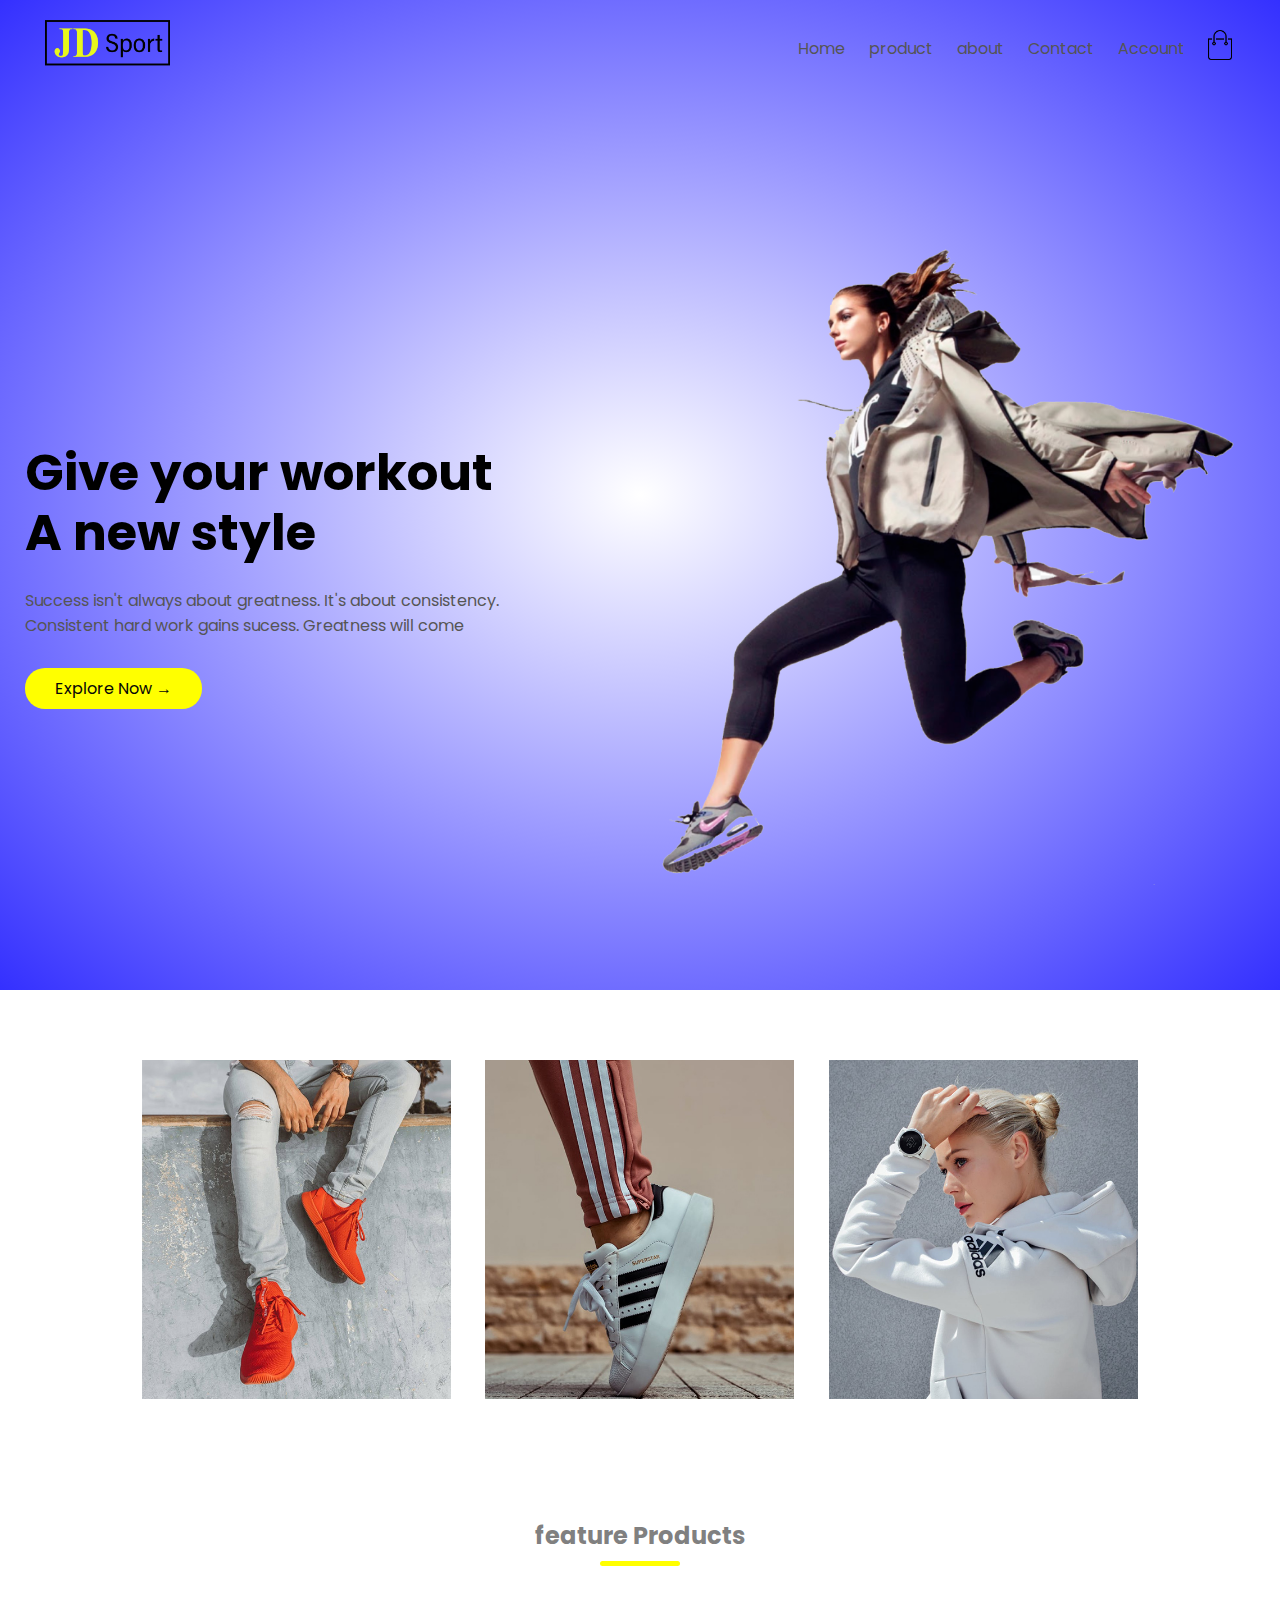
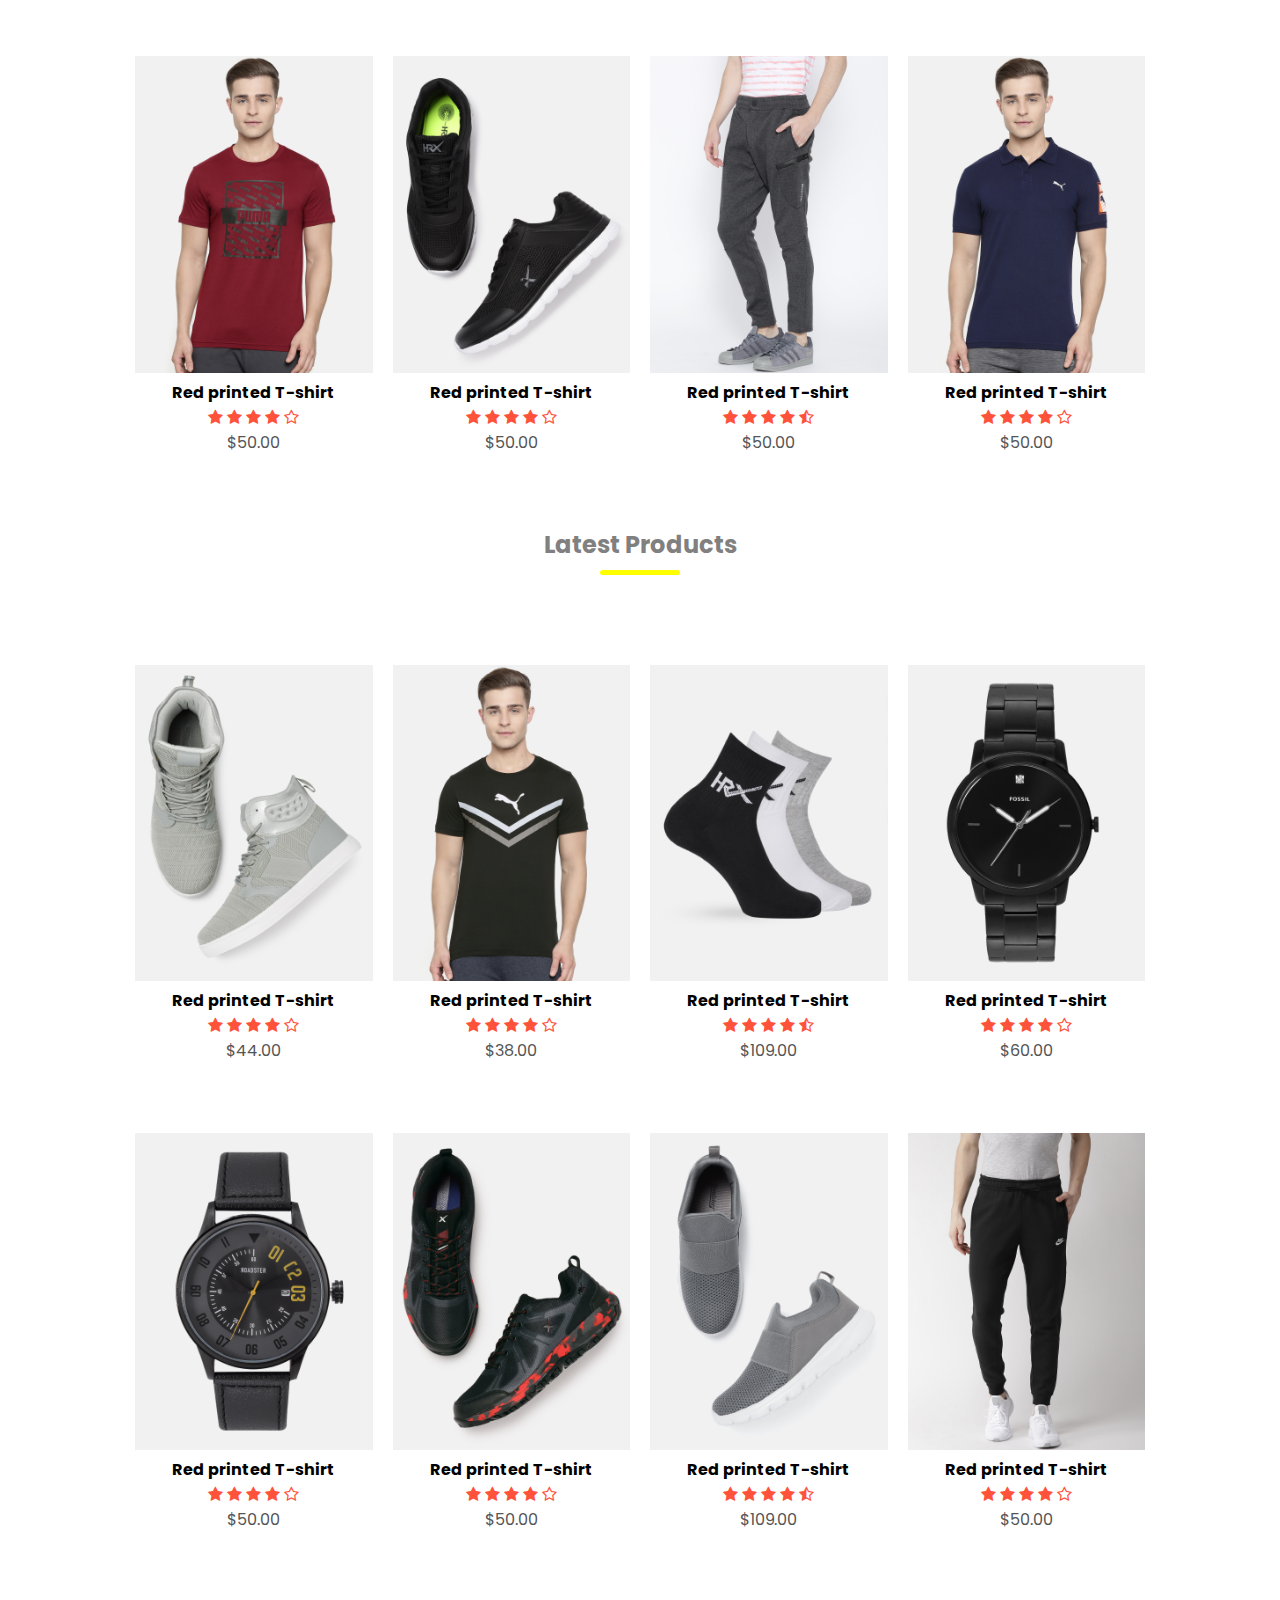
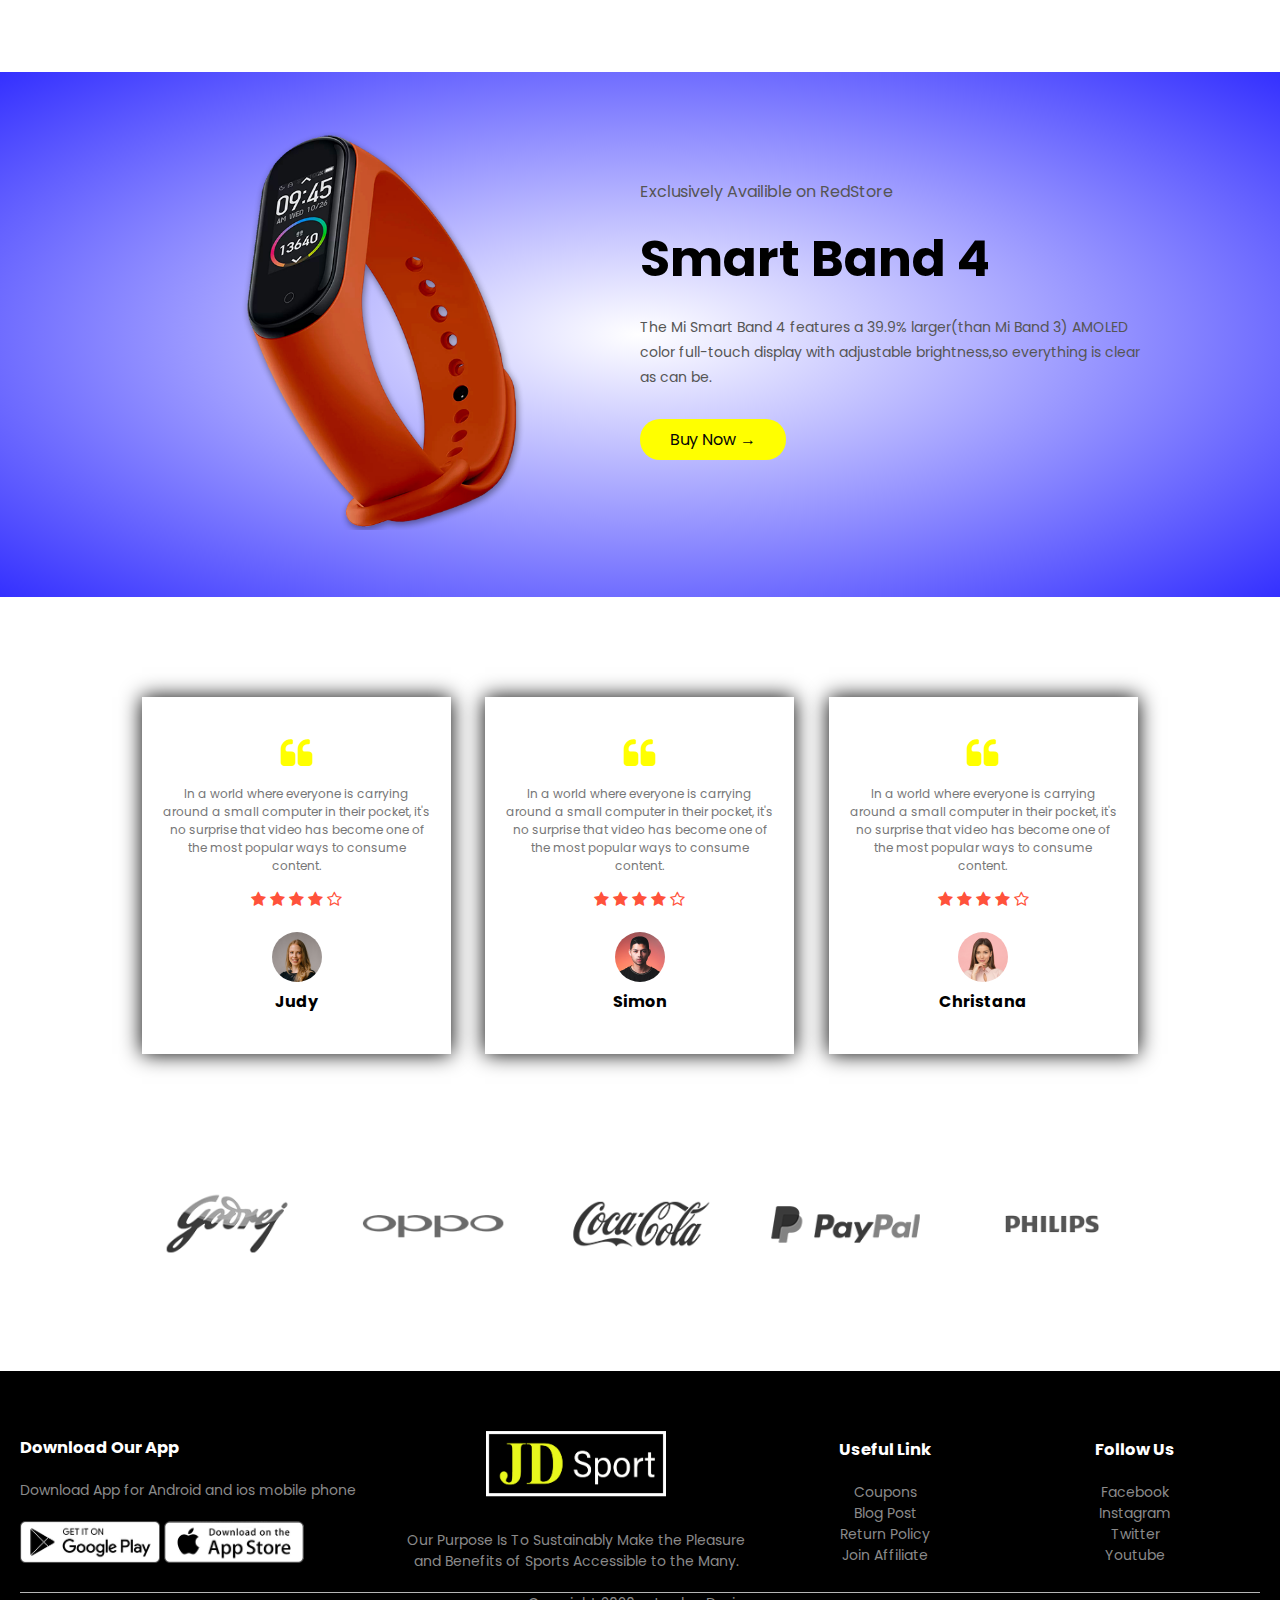
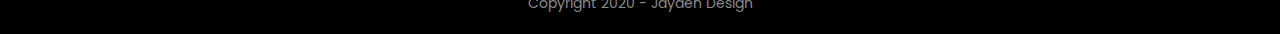
<file: index.html>
<!DOCTYPE html>
<html lang="en">
<head>
    <meta charset="UTF-8">
    <meta name ="viewport" content="width= device-width, initial-scale=1.0">
    <meta http-equiv="X-UA-Compatible" content="IE=edge">
    <meta name="viewport" content="width=device-width, initial-scale=1.0">
    <link rel="stylesheet" href="ecommerce.css">
    <link href="//maxcdn.bootstrapcdn.com/font-awesome/4.1.0/css/font-awesome.min.css" rel="stylesheet">
    
    <link rel="preconnect" href="https://fonts.gstatic.com"><!--google font size-->
    <link href="https://fonts.googleapis.com/css2?family=Poppins:ital,wght@0,300;0,500;0,600;1,400;1,700&display=swap" rel="stylesheet">

    <title>RedStore | Ecommerce web design</title>
</head>
<body>
    <!-----------------------------------------Header & background buttom------------------------------------------------------------>
    <div class = "Header">
    <div class = "nav-bar-container"><!--the container of nav bar-->
        <div class="navbar">
            <div class="logo">
                <a href="index.html"><img src="images/Asset 4.png" alt="logo" width="125 px"></a><!--Logo will be on top left coner-->
            </div>
            <nav>
                <ul id="MenuItems">
                    <li> <a href="index.html">Home</a> </li>
                    <li> <a href="product.html">product</a> </li>
                    <li> <a href="#">about</a> </li>
                    <li> <a href="#">Contact</a> </li>
                    <li> <a href="account.html">Account</a> </li>
                </ul>
            </nav>
            <a href="cart.html"><img src="images/cart.png" width ="30px" height="30px" ></a>
            <img src="images/menu.png" class ="menu-icon" onclick="menutoggle()"><!--onclick is to make this element ckickabke-->
           </div> 
<div class ="row"><!--key point for image and logo-->
<div class = "col-2"><!--why use this class as there are two element 1. paragrpg 2.image-->
    <h1>Give your workout <br>A new style</h1>
    <p>Success isn't always about greatness. It's about consistency. <br>Consistent hard work gains sucess. Greatness will come</p>
    <a href="#" class="btn">Explore Now &#8594 </a><!--&#8594 is html icon code-->
</div>
<div class = "col-2">
   <img src="images/woman-running.png">
</div>
</div>
</div>
</div>

<!-------------------------------feature categories------------------------------------->
<div class ="categories">
    <div class = "small-container">
        <div class="row">
            <div class="col-3">
                <img src="images/category-1.jpg" >
            </div>
            <div class="col-3">
                <img src="images/category-2.jpg" >
            </div>
            <div class="col-3">
                <img src="images/category-3.jpg" >
            </div>
        </div>
    </div>

</div>
<!-------------------------------feature Products------------------------------------->
<div class = "small-container">
<h2 class ="title">feature Products</h2>
<div class ="row"><!---we need multi column--->
    <div class ="col-4">
        <img src="images/product-1.jpg"><!---product name--->
        <h4>Red printed T-shirt</h4>
        <div class="rating">
            <i class="fa fa-star"></i>
            <i class="fa fa-star"></i>
            <i class="fa fa-star"></i>
            <i class="fa fa-star"></i>
            <i class="fa fa-star-o"></i>
        </div>
        <p>$50.00</p>
    </div>
    <div class ="col-4">
        <img src="images/product-2.jpg"><!---product name--->
        <h4>Red printed T-shirt</h4>
        <div class="rating">
            <i class="fa fa-star"></i>
            <i class="fa fa-star"></i>
            <i class="fa fa-star"></i>
            <i class="fa fa-star"></i>
            <i class="fa fa-star-o"></i>
        </div>
        <p>$50.00</p>
    </div>
    <div class ="col-4">
        <img src="images/product-3.jpg"><!---product name--->
        <h4>Red printed T-shirt</h4>
        <div class="rating">
            <i class="fa fa-star"></i>
            <i class="fa fa-star"></i>
            <i class="fa fa-star"></i>
            <i class="fa fa-star"></i>
            <i class="fa fa-star-half-o"></i>
        </div>
        <p>$50.00</p>
    </div>
    <div class ="col-4">
        <img src="images/product-4.jpg"><!---product name--->
        <h4>Red printed T-shirt</h4>
        <div class="rating">
            <i class="fa fa-star"></i>
            <i class="fa fa-star"></i>
            <i class="fa fa-star"></i>
            <i class="fa fa-star"></i>
            <i class="fa fa-star-o"></i>
        </div>
        <p>$50.00</p>
    </div>
    </div>
<h2 class ="title">Latest Products</h2>
<div class ="row">
    <div class ="col-4">
        <img src="images/product-5.jpg"><!---product name--->
        <h4>Red printed T-shirt</h4>
        <div class="rating">
            <i class="fa fa-star"></i>
            <i class="fa fa-star"></i>
            <i class="fa fa-star"></i>
            <i class="fa fa-star"></i>
            <i class="fa fa-star-o"></i>
        </div>
        <p>$44.00</p>
    </div>
    <div class ="col-4">
        <img src="images/product-6.jpg"><!---product name--->
        <h4>Red printed T-shirt</h4>
        <div class="rating">
            <i class="fa fa-star"></i>
            <i class="fa fa-star"></i>
            <i class="fa fa-star"></i>
            <i class="fa fa-star"></i>
            <i class="fa fa-star-o"></i>
        </div>
        <p>$38.00</p>
    </div>
    <div class ="col-4">
        <img src="images/product-7.jpg"><!---product name--->
        <h4>Red printed T-shirt</h4>
        <div class="rating">
            <i class="fa fa-star"></i>
            <i class="fa fa-star"></i>
            <i class="fa fa-star"></i>
            <i class="fa fa-star"></i>
            <i class="fa fa-star-half-o"></i>
        </div>
        <p>$109.00</p>
    </div>
    <div class ="col-4">
        <img src="images/product-8.jpg"><!---product name--->
        <h4>Red printed T-shirt</h4>
        <div class="rating">
            <i class="fa fa-star"></i>
            <i class="fa fa-star"></i>
            <i class="fa fa-star"></i>
            <i class="fa fa-star"></i>
            <i class="fa fa-star-o"></i>
        </div>
        <p>$60.00</p>
    </div>

    </div>
    <div class ="row">
        <div class ="col-4">
            <img src="images/product-9.jpg"><!---product name--->
            <h4>Red printed T-shirt</h4>
            <div class="rating">
                <i class="fa fa-star"></i>
                <i class="fa fa-star"></i>
                <i class="fa fa-star"></i>
                <i class="fa fa-star"></i>
                <i class="fa fa-star-o"></i>
            </div>
            <p>$50.00</p>
        </div>
        <div class ="col-4">
            <img src="images/product-10.jpg"><!---product name--->
            <h4>Red printed T-shirt</h4>
            <div class="rating">
                <i class="fa fa-star"></i>
                <i class="fa fa-star"></i>
                <i class="fa fa-star"></i>
                <i class="fa fa-star"></i>
                <i class="fa fa-star-o"></i>
            </div>
            <p>$50.00</p>
        </div>
        <div class ="col-4">
            <img src="images/product-11.jpg"><!---product name--->
            <h4>Red printed T-shirt</h4>
            <div class="rating">
                <i class="fa fa-star"></i>
                <i class="fa fa-star"></i>
                <i class="fa fa-star"></i>
                <i class="fa fa-star"></i>
                <i class="fa fa-star-half-o"></i>
            </div>
            <p>$109.00</p>
        </div>
        <div class ="col-4">
            <img src="images/product-12.jpg"><!---product name--->
            <h4>Red printed T-shirt</h4>
            <div class="rating">
                <i class="fa fa-star"></i>
                <i class="fa fa-star"></i>
                <i class="fa fa-star"></i>
                <i class="fa fa-star"></i>
                <i class="fa fa-star-o"></i>
            </div>
            <p>$50.00</p>
        </div>
        </div>
</div>
<!--------------offer----------------->
<div class="offer">
    <div class="small-container"><!------------1080 px---------------->
        <div class="row"><!--item has to include this class in order to make element flexible-->
            <div class="col-2"><!--why use this class as there are two element 1. paragrpg 2.image-->
                <img src="images/exclusive.png" Class ="offer-img">
            </div>
            <div class="col-2">
                <p>Exclusively Availible on RedStore</p>
                <h1>Smart Band 4</h1>
                <small>The Mi Smart Band 4 features a 39.9% larger(than Mi Band 3) AMOLED color full-touch display with adjustable brightness,so everything is clear as can be.</small><br>
                <a href="" class = "btn">Buy Now &#8594 </a>
            </div>
        </div>
    </div>
</div>
<!------------------testimonial-------------------->
<div class="testimonial">

    <div class="small-container">
        <div class="row">
<!--------we have 3 colunm here----------->

            <div class="col-3"><!---acommodate 3 photo you can see the white colunm background was create by this class-->
                <i class="fa fa-quote-left"></i>
                <p>In a world where everyone is carrying around a small computer in their pocket, it's no surprise that video has become one of the most popular ways to consume content.</p>
                <div class="rating">
                    <i class="fa fa-star"></i>
                    <i class="fa fa-star"></i>
                    <i class="fa fa-star"></i>
                    <i class="fa fa-star"></i>
                    <i class="fa fa-star-o"></i>
                </div>
                <img src="images/user-1.png">
                <h4>Judy</h4>
            </div>
            <div class="col-3"><!----second testimonial----->
                <i class="fa fa-quote-left"></i>
                <p>In a world where everyone is carrying around a small computer in their pocket, it's no surprise that video has become one of the most popular ways to consume content.</p>
                <div class="rating">
                    <i class="fa fa-star"></i>
                    <i class="fa fa-star"></i>
                    <i class="fa fa-star"></i>
                    <i class="fa fa-star"></i>
                    <i class="fa fa-star-o"></i>
                </div>
                <img src="images/user-2.png">
                <h4>Simon</h4>
            </div>
            <div class="col-3"><!----third testimonial----->
                <i class="fa fa-quote-left"></i>
                <p>In a world where everyone is carrying around a small computer in their pocket, it's no surprise that video has become one of the most popular ways to consume content.</p>
                <div class="rating">
                    <i class="fa fa-star"></i>
                    <i class="fa fa-star"></i>
                    <i class="fa fa-star"></i>
                    <i class="fa fa-star"></i>
                    <i class="fa fa-star-o"></i>
                </div>
                <img src="images/user-3.png">
                <h4>Christana</h4>
            </div>
        </div>
    </div>
</div>

<!---------brands-------->
<div class="brand">
    <div class="small-container">
        <div class="row">
            <div class="col-5"><!----as you can expact that there will have 5 column------>
<img src="images/logo-godrej.png">
            </div>
            <div class="col-5">
                <img src="images/logo-oppo.png">
            </div>
            <div class="col-5">
                <img src="images/logo-coca-cola.png">
            </div>
            <div class="col-5">
                <img src="images/logo-paypal.png">
            </div>
            <div class="col-5">
                <img src="images/logo-philips.png">
            </div>
        </div>
    </div>
</div>

<!------------------footer-------------->
<div class="footer">
    <div class="container">
<!--------------there are four different colunm------------->
        <div class="row">
            <div class="footer-col-1">
                <h3>Download Our App</h3>
                <p>Download App for Android and ios mobile phone</p>
                <div class="app-logo"><!----So that's why we need to group them up to specified the position---->
                    <img src="images/play-store.png">
                    <img src="images/app-store.png">
                </div>
            </div>
            <div class="footer-col-2">
                <img src="images/Asset 5.png">
                <p>Our Purpose Is To Sustainably Make the Pleasure and Benefits of Sports Accessible to the Many.</p>
            </div>
            <div class="footer-col-3">
                <h3>Useful Link</h3>
                <ul>
                    <li>Coupons</li>
                    <li>Blog Post</li>
                    <li>Return Policy</li>
                    <li>Join Affiliate</li>
                </ul>
            </div>
            <div class="footer-col-4">
                <h3>Follow Us</h3>
                <ul>
                    <li>Facebook</li>
                    <li>Instagram</li>
                    <li>Twitter</li>
                    <li>Youtube</li>
                </ul>
            </div>
        </div>
        <hr><!------Horizontal sttraight line------------->
        <p class ="copyright">Copyright 2020 - Jayden Design</p>
        
    </div>
</div>
<!------js for toggle menu------------->
<script>
    /*MenuItems still is a variable*/
    var MenuItems = document.getElementById("MenuItems");
    MenuItems.style.maxHeight ="0px";

    function menutoggle()//when you click the menu bottom it will toggle.when you clicked the value is 0px then it will be auto extent to 200px
    {
        if(MenuItems.style.maxHeight == "0px")
        {
            MenuItems.style.maxHeight = "200px";
            //auto drop down the menu
        }
        else
        {
            MenuItems.style.maxHeight = "0px";
        }
    }
</script>
</body>
</html>
</file>
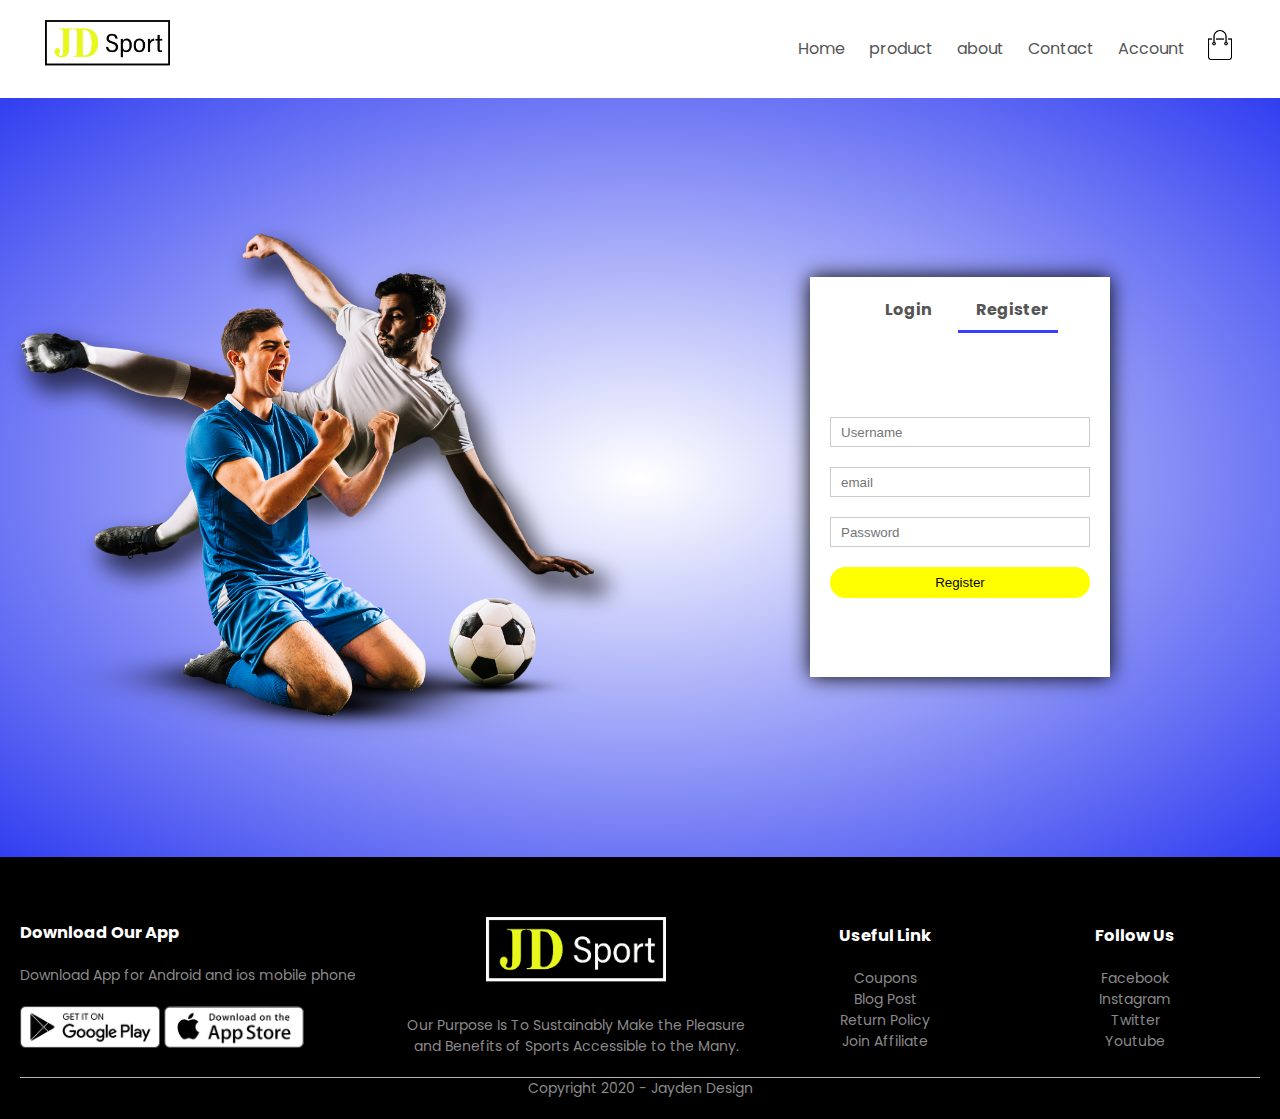
<file: account.html>
<!DOCTYPE html>
<html lang="en">
<head>
    <meta charset="UTF-8">
    <meta name ="viewport" content="width= device-width, initial-scale=1.0">
    <meta http-equiv="X-UA-Compatible" content="IE=edge">
    <meta name="viewport" content="width=device-width, initial-scale=1.0">
    <link rel="stylesheet" href="ecommerce.css">
    <link href="//maxcdn.bootstrapcdn.com/font-awesome/4.1.0/css/font-awesome.min.css" rel="stylesheet">
    
    <link rel="preconnect" href="https://fonts.gstatic.com"><!--google font size-->
    <link href="https://fonts.googleapis.com/css2?family=Poppins:ital,wght@0,300;0,500;0,600;1,400;1,700&display=swap" rel="stylesheet">

    <title>All Product - RedStore | Ecommerce web design</title>
</head>
<body>
    <!--------------------Header & background buttom--------------------------> 
    <div class = "nav-bar-container"><!--the container of nav bar-->
        <div class="navbar">
            <div class="logo">
                <a href="index.html"><img src="images/Asset 4.png" alt="logo" width="125 px"></a><!--Logo will be on top left coner-->
            </div>
            <nav>
                <ul id="MenuItems">
                    <li> <a href="index.html">Home</a> </li>
                    <li> <a href="product.html">product</a> </li>
                    <li> <a href="#">about</a> </li>
                    <li> <a href="#">Contact</a> </li>
                    <li> <a href="account.html">Account</a> </li>
                </ul>
            </nav>
         <a href="cart.html"><img src="images/cart.png" width ="30px" height="30px" ></a>   
            <img src="images/menu.png" class ="menu-icon" onclick="menutoggle()">
           </div> 

</div>

<!------------Account page-------------->

<div class="account-page">
    <div class="container">
        <div class="row">
            <div class="col-2"><!---one big image--->
<img src="images/image1.png" width="100%"><!---because there are two div group so each group use up half of screen--->
            </div>
            <div class="col-2"><!---login form and registration form--->
                <div class="form-container">
                    <div class="form-btn">
                        <span onclick ="Login()">Login </span><!---this is indicator btn and clickable and moveable--->
                        <span onclick ="Register()">Register </span>
                        <hr id="Indicator">
                        <div>
                            <form id="LoginForm"><!---for login and id here is a hook for me in javacript to refer to this form--->
                                <input type="text" placeholder="Username">
                                <input type="password" placeholder="Password">
                                <button type=" submit" class = "btn">Log in</button>
                                <a href="">Forgot Password</a>
                            </form>
                            <form id ="RegForm"><!---for registration and id here is a hook for me in javacript to refer to this form--->
                                <input type="text" placeholder="Username">
                                <input type="email" placeholder="email">
                                <input type="password" placeholder="Password">
                                <button type=" submit" class = "btn">Register</button>
                             
                            </form>
                        </div>
                    </div>
                </div>
            </div>
        </div>
    </div>
</div>

<!------------footer-------------->
<div class="footer">
    <div class="container">
<!--------------there are four different colunm------------->
        <div class="row">
            <div class="footer-col-1">
                <h3>Download Our App</h3>
                <p>Download App for Android and ios mobile phone</p>
                <div class="app-logo"><!----So that's why we need to group them up to specified the position---->
                    <img src="images/play-store.png">
                    <img src="images/app-store.png">
                </div>
            </div>
            <div class="footer-col-2">
                <img src="images/Asset 5.png">
                <p>Our Purpose Is To Sustainably Make the Pleasure and Benefits of Sports Accessible to the Many.</p>
            </div>
            <div class="footer-col-3">
                <h3>Useful Link</h3>
                <ul>
                    <li>Coupons</li>
                    <li>Blog Post</li>
                    <li>Return Policy</li>
                    <li>Join Affiliate</li>
                </ul>
            </div>
            <div class="footer-col-4">
                <h3>Follow Us</h3>
                <ul>
                    <li>Facebook</li>
                    <li>Instagram</li>
                    <li>Twitter</li>
                    <li>Youtube</li>
                </ul>
            </div>
        </div>
        <hr><!------Horizontal sttraight line------------->
        <p class ="copyright">Copyright 2020 - Jayden Design</p>
        
    </div>
</div>
<!------js for toggle menu------------->
<script>
    var MenuItems = document.getElementById("MenuItems");
    MenuItems.style.maxHeight ="0px";

    function menutoggle()//when you press the menu bottom it will toggle, in this function will add in css property
    {
        if(MenuItems.style.maxHeight == "0px")//if click menu 
        {
            MenuItems.style.maxHeight = "200px";//the menu will open to maximum 200px
        }
        else
        {
            MenuItems.style.maxHeight = "0px";//if not go back to 0px
        }
    }
 
</script>
<!------js for toggle form------------->
<script>
var LoginForm = document.getElementById("LoginForm")//form id
var RegForm = document.getElementById("RegForm")//form id
var Indicator = document.getElementById("Indicator")//indicator

function Register(){//when you click on the indicator btn and what will happen ?
    RegForm.style.transform = "translateX(0px)";//remain same position
    LoginForm.style.transform = "translateX(0px)";
    Indicator.style.transform = "translateX(100px)";
}
function Login(){//when you click on the indicator btn and what will happen ?
    RegForm.style.transform = "translateX(300px)";
    LoginForm.style.transform = "translateX(300px)";//change position
    Indicator.style.transform = "translateX(0px)";

}


</script>




</body>
</html>
</file>
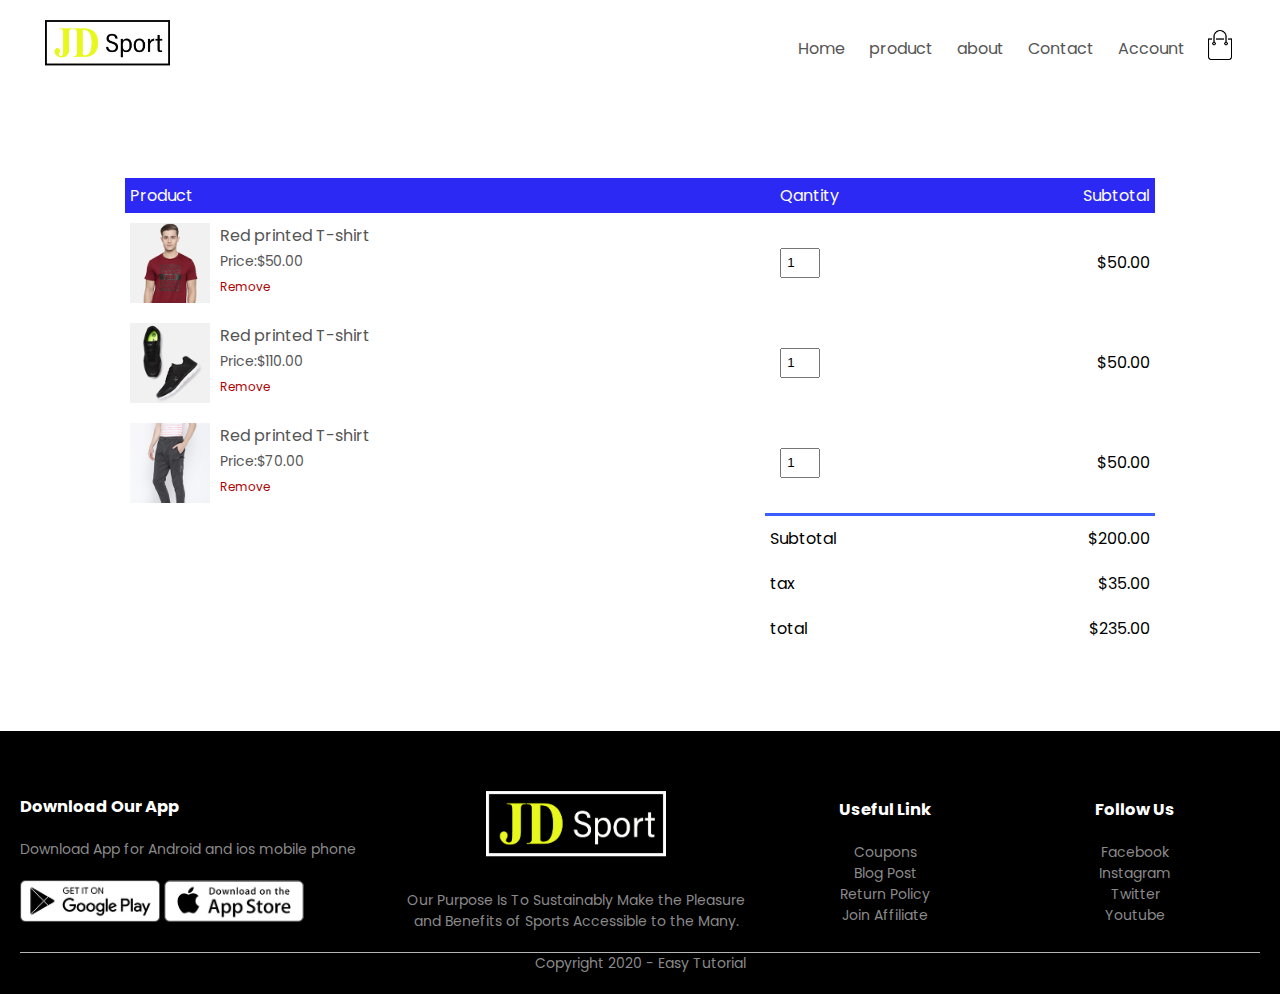
<file: cart.html>
<!DOCTYPE html>
<html lang="en">
<head>
    <meta charset="UTF-8">
    <meta name ="viewport" content="width= device-width, initial-scale=1.0">
    <meta http-equiv="X-UA-Compatible" content="IE=edge">
    <meta name="viewport" content="width=device-width, initial-scale=1.0">
    <link rel="stylesheet" href="ecommerce.css">
    <link href="//maxcdn.bootstrapcdn.com/font-awesome/4.1.0/css/font-awesome.min.css" rel="stylesheet">
    
    <link rel="preconnect" href="https://fonts.gstatic.com"><!--google font size-->
    <link href="https://fonts.googleapis.com/css2?family=Poppins:ital,wght@0,300;0,500;0,600;1,400;1,700&display=swap" rel="stylesheet">

    <title>All Product - RedStore | Ecommerce web design</title>
</head>
<body>
    <!--------------------Header & background buttom--------------------------> 
    <div class = "nav-bar-container"><!--the container of nav bar-->
        <div class="navbar">
            <div class="logo">
                <a href="index.html"><img src="images/Asset 4.png" alt="logo" width="125 px"></a><!--Logo will be on top left coner-->
            </div>
            <nav>
                <ul id="MenuItems">
                    <li> <a href="index.html">Home</a> </li>
                    <li> <a href="product.html">product</a> </li>
                    <li> <a href="#">about</a> </li>
                    <li> <a href="#">Contact</a> </li>
                    <li> <a href="account.html">Account</a> </li>
                </ul>
            </nav>
            <a href="cart.html"><img src="images/cart.png" width ="30px" height="30px" ></a>
            <img src="images/menu.png" class ="menu-icon" onclick="menutoggle()">
           </div> 

</div>
    <!--------------------Cart item detail-------------------------->
    <!------------>
    <div class="small-container cart-page">    <!-----follow the standard background------->
        <table>
            <tr><!---title head------->
                <th>Product</th>
                <th>Qantity</th>
                <th>Subtotal</th>
            </tr><!---individual row------->
            <tr>
                <td>
                    <div class="car-info">
                        <img src="images/buy-1.jpg">
                        <div>
                            <p>Red printed T-shirt</p><!---if you only need to target one specific element use div------>
                            <small>Price:$50.00</small>
                        <br>
                            <a href="">Remove</a>
                        </div>
                    </div>
                </td><!-----the content we want to display on the table------->
                <td><input type="number" value="1"></td>
                <td>$50.00</td>
            </tr>

        </tr><!---individual row------->
        <tr>
            <td>
                <div class="car-info">
                    <img src="images/buy-2.jpg">
                    <div>
                        <p>Red printed T-shirt</p><!---if you only need to target one specific element use div------>
                        <small>Price:$110.00</small>
                    <br>
                        <a href="">Remove</a>
                    </div>
                </div>
            </td><!-----the content we want to display on the table------->
            <td><input type="number" value="1"></td>
            <td>$50.00</td>
        </tr>

    </tr><!---individual row------->
    <tr>
        <td>
            <div class="car-info">
                <img src="images/buy-3.jpg">
                <div>
                    <p>Red printed T-shirt</p><!---if you only need to target one specific element use div------>
                    <small>Price:$70.00</small>
                <br>
                    <a href="">Remove</a>
                </div>
            </div>
        </td><!-----the content we want to display on the table------->
        <td><input type="number" value="1"></td>
        <td>$50.00</td>
    </tr>
        </table>
<div class="total-price">
        <table>
<tr>
    <td>Subtotal</td>
    <td>$200.00</td>
</tr>
<tr>
    <td>tax</td>
    <td>$35.00</td>
</tr>
<tr>
    <td>total</td>
    <td>$235.00</td>
</tr>
        </table>
    </div>

    
    </div>


<!------------footer-------------->
<div class="footer">
    <div class="container">
<!--------------there are four different colunm------------->
        <div class="row">
            <div class="footer-col-1">
                <h3>Download Our App</h3>
                <p>Download App for Android and ios mobile phone</p>
                <div class="app-logo"><!----So that's why we need to group them up to specified the position---->
                    <img src="images/play-store.png">
                    <img src="images/app-store.png">
                </div>
            </div>
            <div class="footer-col-2">
                <img src="images/Asset 5.png">
                <p>Our Purpose Is To Sustainably Make the Pleasure and Benefits of Sports Accessible to the Many.</p>
            </div>
            <div class="footer-col-3">
                <h3>Useful Link</h3>
                <ul>
                    <li>Coupons</li>
                    <li>Blog Post</li>
                    <li>Return Policy</li>
                    <li>Join Affiliate</li>
                </ul>
            </div>
            <div class="footer-col-4">
                <h3>Follow Us</h3>
                <ul>
                    <li>Facebook</li>
                    <li>Instagram</li>
                    <li>Twitter</li>
                    <li>Youtube</li>
                </ul>
            </div>
        </div>
        <hr><!------Horizontal sttraight line------------->
        <p class ="copyright">Copyright 2020 - Easy Tutorial</p>
        
    </div>
</div>
<!------js for toggle menu------------->
<script>
    var MenuItems = document.getElementById("MenuItems");
    MenuItems.style.maxHeight ="0px";

    function menutoggle()//when you press the menu bottom it will toggle, in this function will add in css property
    {
        if(MenuItems.style.maxHeight == "0px")
        {
            MenuItems.style.maxHeight = "200px";
        }
        else
        {
            MenuItems.style.maxHeight = "0px";
        }
    }
 
</script>

</body>
</html>
</file>
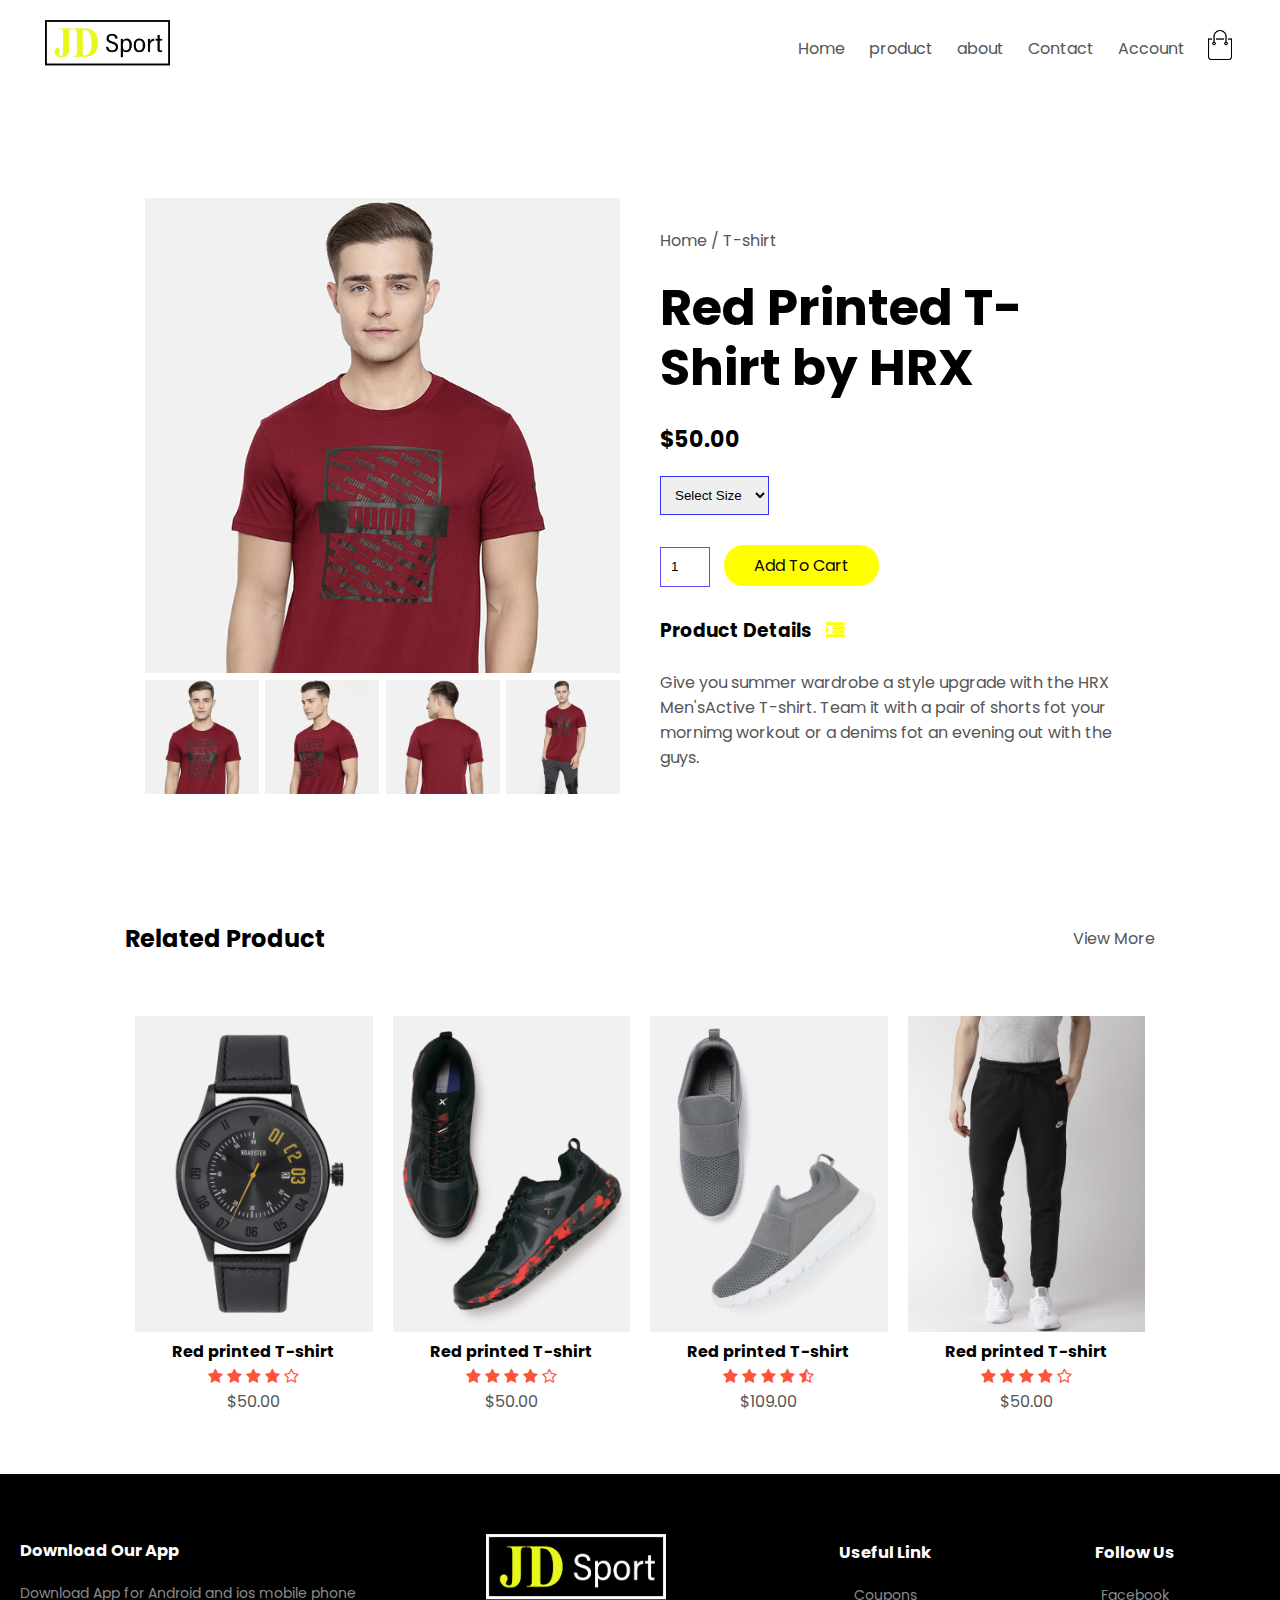
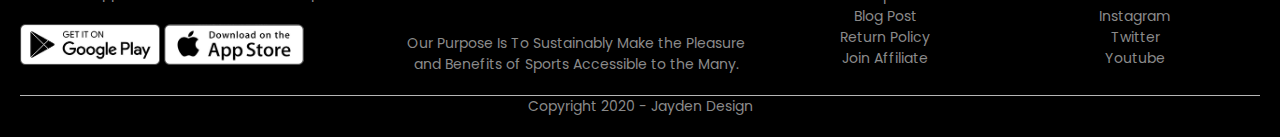
<file: product-detail.html>
<!DOCTYPE html>
<html lang="en">
<head>
    <meta charset="UTF-8">
    <meta name ="viewport" content="width= device-width, initial-scale=1.0">
    <meta http-equiv="X-UA-Compatible" content="IE=edge">
    <meta name="viewport" content="width=device-width, initial-scale=1.0">
    <link rel="stylesheet" href="ecommerce.css">
    <link href="//maxcdn.bootstrapcdn.com/font-awesome/4.1.0/css/font-awesome.min.css" rel="stylesheet">
    
    <link rel="preconnect" href="https://fonts.gstatic.com"><!--google font size-->
    <link href="https://fonts.googleapis.com/css2?family=Poppins:ital,wght@0,300;0,500;0,600;1,400;1,700&display=swap" rel="stylesheet">

    <title>All Product - RedStore | Ecommerce web design</title>
</head>
<body>
    <!--------------------Header & background buttom-------------------------->
  
    <div class = "nav-bar-container"><!--the container of nav bar-->
        <div class="navbar">
            <div class="logo">
                <a href="index.html"><img src="images/Asset 4.png" alt="logo" width="125 px"></a><!--Logo will be on top left coner-->
            </div>
            <nav>
                <ul id="MenuItems">
                    <li> <a href="index.html">Home</a> </li>
                    <li> <a href="product.html">product</a> </li>
                    <li> <a href="#">about</a> </li>
                    <li> <a href="#">Contact</a> </li>
                    <li> <a href="account.html">Account</a> </li>
                </ul>
            </nav>
            <a href="cart.html"><img src="images/cart.png" width ="30px" height="30px" ></a>
            <img src="images/menu.png" class ="menu-icon" onclick="menutoggle()">
           </div> 

</div>


<!---------------------Single product detail--------------------------->
<div class="small-container single-product">
    <div class="row">
        <div class="col-2"><!---As we use flex-basis to define the initial lenth and space for each element so computer will auto help us to arrange it--->
            <img src="images/gallery-1.jpg" width ="100%" id ="ImageItems">
            <div class="small-img-row">
                <div class="small-img-col">
                    <img src="/images/gallery-1.jpg" width="100%"class ="smallImage" >
                </div>
                <div class="small-img-col">
                    <img src="/images/gallery-2.jpg" width="100%" class ="smallImage">
                </div>
                <div class="small-img-col">
                    <img src="/images/gallery-3.jpg" width="100%" class ="smallImage">
                </div>
                <div class="small-img-col">
                    <img src="/images/gallery-4.jpg" width="100%" class ="smallImage">
                </div>
                
            </div>
        </div>
        <div class="col-2"><!---As we use flex-basis to define the initial lenth and space for each element so computer will auto help us to arrange it--->
            <p>Home / T-shirt</p>
            <h1>Red Printed T-Shirt by HRX</h1><!---Name of product--->
            <h4>$50.00</h4><!---Price tag--->
            <select>
                <option>Select Size</option>
                <option>XXL</option>
                <option>XL</option>
                <option>L</option>
                <option>M</option>
                <option>S</option>
            </select>
            <input type="number" value="1"><!---input quantity--->
            <a href="" class="btn">Add To Cart</a>
            <h3>Product Details <i class = "fa fa-indent"></i></h3>
            <br>
            <p>Give you summer wardrobe a style upgrade with the HRX Men'sActive T-shirt. Team it with a pair of shorts fot your mornimg workout or a denims fot an evening out with the guys.</p>
<p></p>
        </div>
    </div>
</div>
<!-----------------title----------------->
<div class="small-container">
<div class="row row-2">
    <h2>Related Product</h2>
    <p>View More</p>
</div>
</div>
<!-----------------product----------------->
<div class = "small-container">
        <div class ="row">
            <div class ="col-4">
                <img src="images/product-9.jpg"><!---product name--->
                <h4>Red printed T-shirt</h4>
                <div class="rating">
                    <i class="fa fa-star"></i>
                    <i class="fa fa-star"></i>
                    <i class="fa fa-star"></i>
                    <i class="fa fa-star"></i>
                    <i class="fa fa-star-o"></i>
                </div>
                <p>$50.00</p>
            </div>
            <div class ="col-4">
                <img src="images/product-10.jpg"><!---product name--->
                <h4>Red printed T-shirt</h4>
                <div class="rating">
                    <i class="fa fa-star"></i>
                    <i class="fa fa-star"></i>
                    <i class="fa fa-star"></i>
                    <i class="fa fa-star"></i>
                    <i class="fa fa-star-o"></i>
                </div>
                <p>$50.00</p>
            </div>
            <div class ="col-4">
                <img src="images/product-11.jpg"><!---product name--->
                <h4>Red printed T-shirt</h4>
                <div class="rating">
                    <i class="fa fa-star"></i>
                    <i class="fa fa-star"></i>
                    <i class="fa fa-star"></i>
                    <i class="fa fa-star"></i>
                    <i class="fa fa-star-half-o"></i>
                </div>
                <p>$109.00</p>
            </div>
            <div class ="col-4">
                <img src="images/product-12.jpg"><!---product name--->
                <h4>Red printed T-shirt</h4>
                <div class="rating">
                    <i class="fa fa-star"></i>
                    <i class="fa fa-star"></i>
                    <i class="fa fa-star"></i>
                    <i class="fa fa-star"></i>
                    <i class="fa fa-star-o"></i>
                </div>
                <p>$50.00</p>
            </div>
                
    </div>

</div>


<!------------------footer-------------->
<div class="footer">
    <div class="container">
<!--------------there are four different colunm------------->
        <div class="row">
            <div class="footer-col-1">
                <h3>Download Our App</h3>
                <p>Download App for Android and ios mobile phone</p>
                <div class="app-logo"><!----So that's why we need to group them up to specified the position---->
                    <img src="images/play-store.png">
                    <img src="images/app-store.png">
                </div>
            </div>
            <div class="footer-col-2">
                <img src="images/Asset 5.png">
                <p>Our Purpose Is To Sustainably Make the Pleasure and Benefits of Sports Accessible to the Many.</p>
            </div>
            <div class="footer-col-3">
                <h3>Useful Link</h3>
                <ul>
                    <li>Coupons</li>
                    <li>Blog Post</li>
                    <li>Return Policy</li>
                    <li>Join Affiliate</li>
                </ul>
            </div>
            <div class="footer-col-4">
                <h3>Follow Us</h3>
                <ul>
                    <li>Facebook</li>
                    <li>Instagram</li>
                    <li>Twitter</li>
                    <li>Youtube</li>
                </ul>
            </div>
        </div>
        <hr><!------Horizontal sttraight line------------->
        <p class ="copyright">Copyright 2020 - Jayden Design</p>
        
    </div>
</div>
<!------js for toggle menu------------->
<script>
    var MenuItems = document.getElementById("MenuItems");
    MenuItems.style.maxHeight ="0px";
    var ImageItems = document.getElementById("ImageItems");//main image
    var smallImage = document.getElementsByClassName("smallImage");//small image

    function menutoggle()//when you press the menu bottom it will toggle, in this function will add in css property
    {
        if(MenuItems.style.maxHeight == "0px")
        {
            MenuItems.style.maxHeight = "200px";
        }
        else
        {
            MenuItems.style.maxHeight = "0px";
        }
    }
    smallImage[0].onclick = function(){//when click on the small image the main image will change to small image
        ImageItems.src = smallImage[0].src;
    }
    smallImage[1].onclick = function(){
        ImageItems.src = smallImage[1].src;
    }
    smallImage[2].onclick = function(){
        ImageItems.src = smallImage[2].src;
    }
    smallImage[3].onclick = function(){
        ImageItems.src = smallImage[3].src;
    }

</script>
<!-----------js for product gallery------------->
</body>
</html>
</file>
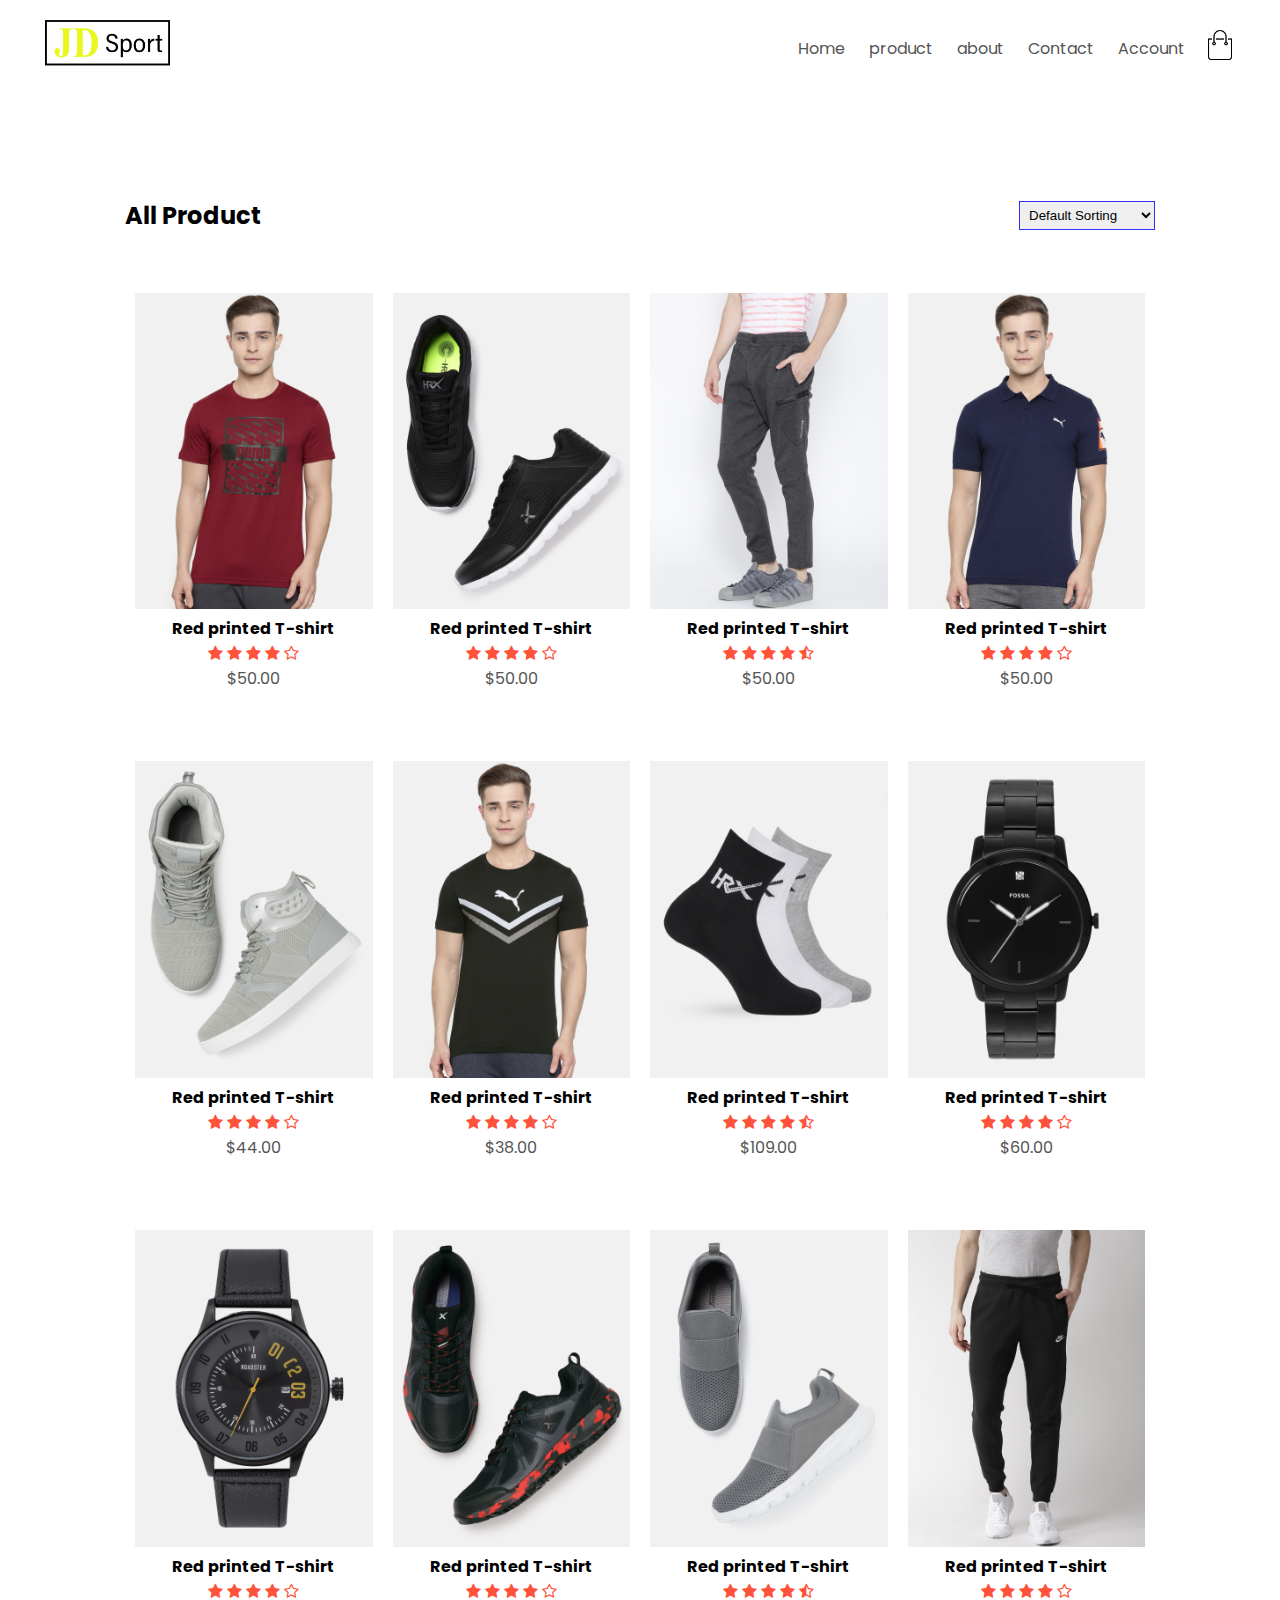
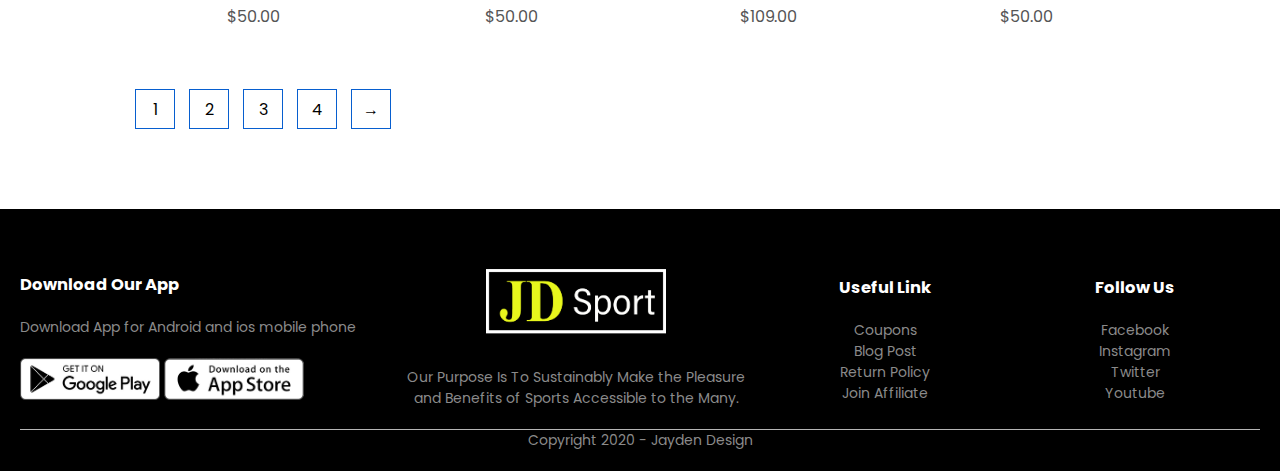
<file: product.html>
<!DOCTYPE html>
<html lang="en">
<head>
    <meta charset="UTF-8">
    <meta name ="viewport" content="width= device-width, initial-scale=1.0">
    <meta http-equiv="X-UA-Compatible" content="IE=edge">
    <meta name="viewport" content="width=device-width, initial-scale=1.0">
    <link rel="stylesheet" href="ecommerce.css">
    <link href="//maxcdn.bootstrapcdn.com/font-awesome/4.1.0/css/font-awesome.min.css" rel="stylesheet">
    
    <link rel="preconnect" href="https://fonts.gstatic.com"><!--google font size-->
    <link href="https://fonts.googleapis.com/css2?family=Poppins:ital,wght@0,300;0,500;0,600;1,400;1,700&display=swap" rel="stylesheet">

    <title>All Product - RedStore | Ecommerce web design</title>
</head>
<body>
    <!--------------------Header & background buttom-------------------------->
  
    <div class = "nav-bar-container"><!--the container of nav bar-->
        <div class="navbar">
            <div class="logo">
                <a href="index.html"><img src="images/Asset 4.png" alt="logo" width="125 px"></a><!--Logo will be on top left coner-->
            </div>
            <nav>
                <ul id="MenuItems">
                    <li> <a href="index.html">Home</a> </li>
                    <li> <a href="product.html">product</a> </li>
                    <li> <a href="#">about</a> </li>
                    <li> <a href="#">Contact</a> </li>
                    <li> <a href="account.html">Account</a> </li>
                </ul>
            </nav>
            <a href="cart.html"><img src="images/cart.png" width ="30px" height="30px" ></a>
            <img src="images/menu.png" class ="menu-icon" onclick="menutoggle()">
           </div> 

</div>




<div class = "small-container">
    <div class="row row-2"><!---here has two classes--->
        <h2>All Product</h2>
        <select ><!---drop down selection--->
            <option>Default Sorting</option>
            <option>Sort by price </option>
            <option>Sort by popularity</option>
            <option>Sort by rating</option>
            <option>Sort by sale</option>
        </select>
    </div>
<div class ="row"><!---we need multi column--->
    <div class ="col-4">
       <a href="product-detail.html" ><img src="images/product-1.jpg" ></a> <!---product name--->
        <h4>Red printed T-shirt</h4>
        <div class="rating">
            <i class="fa fa-star"></i>
            <i class="fa fa-star"></i>
            <i class="fa fa-star"></i>
            <i class="fa fa-star"></i>
            <i class="fa fa-star-o"></i>
        </div>
        <p>$50.00</p>
    </div>
    <div class ="col-4">
        <img src="images/product-2.jpg"><!---product name--->
        <h4>Red printed T-shirt</h4>
        <div class="rating">
            <i class="fa fa-star"></i>
            <i class="fa fa-star"></i>
            <i class="fa fa-star"></i>
            <i class="fa fa-star"></i>
            <i class="fa fa-star-o"></i>
        </div>
        <p>$50.00</p>
    </div>
    <div class ="col-4">
        <img src="images/product-3.jpg"><!---product name--->
        <h4>Red printed T-shirt</h4>
        <div class="rating">
            <i class="fa fa-star"></i>
            <i class="fa fa-star"></i>
            <i class="fa fa-star"></i>
            <i class="fa fa-star"></i>
            <i class="fa fa-star-half-o"></i>
        </div>
        <p>$50.00</p>
    </div>
    <div class ="col-4">
        <img src="images/product-4.jpg"><!---product name--->
        <h4>Red printed T-shirt</h4>
        <div class="rating">
            <i class="fa fa-star"></i>
            <i class="fa fa-star"></i>
            <i class="fa fa-star"></i>
            <i class="fa fa-star"></i>
            <i class="fa fa-star-o"></i>
        </div>
        <p>$50.00</p>
    </div>
    </div>
    <div class ="row">
        <div class ="col-4">
            <img src="images/product-5.jpg"><!---product name--->
            <h4>Red printed T-shirt</h4>
            <div class="rating">
                <i class="fa fa-star"></i>
                <i class="fa fa-star"></i>
                <i class="fa fa-star"></i>
                <i class="fa fa-star"></i>
                <i class="fa fa-star-o"></i>
            </div>
            <p>$44.00</p>
        </div>
        <div class ="col-4">
            <img src="images/product-6.jpg"><!---product name--->
            <h4>Red printed T-shirt</h4>
            <div class="rating">
                <i class="fa fa-star"></i>
                <i class="fa fa-star"></i>
                <i class="fa fa-star"></i>
                <i class="fa fa-star"></i>
                <i class="fa fa-star-o"></i>
            </div>
            <p>$38.00</p>
        </div>
        <div class ="col-4">
            <img src="images/product-7.jpg"><!---product name--->
            <h4>Red printed T-shirt</h4>
            <div class="rating">
                <i class="fa fa-star"></i>
                <i class="fa fa-star"></i>
                <i class="fa fa-star"></i>
                <i class="fa fa-star"></i>
                <i class="fa fa-star-half-o"></i>
            </div>
            <p>$109.00</p>
        </div>
        <div class ="col-4">
            <img src="images/product-8.jpg"><!---product name--->
            <h4>Red printed T-shirt</h4>
            <div class="rating">
                <i class="fa fa-star"></i>
                <i class="fa fa-star"></i>
                <i class="fa fa-star"></i>
                <i class="fa fa-star"></i>
                <i class="fa fa-star-o"></i>
            </div>
            <p>$60.00</p>
        </div>
    
        </div>
        <div class ="row">
            <div class ="col-4">
                <img src="images/product-9.jpg"><!---product name--->
                <h4>Red printed T-shirt</h4>
                <div class="rating">
                    <i class="fa fa-star"></i>
                    <i class="fa fa-star"></i>
                    <i class="fa fa-star"></i>
                    <i class="fa fa-star"></i>
                    <i class="fa fa-star-o"></i>
                </div>
                <p>$50.00</p>
            </div>
            <div class ="col-4">
                <img src="images/product-10.jpg"><!---product name--->
                <h4>Red printed T-shirt</h4>
                <div class="rating">
                    <i class="fa fa-star"></i>
                    <i class="fa fa-star"></i>
                    <i class="fa fa-star"></i>
                    <i class="fa fa-star"></i>
                    <i class="fa fa-star-o"></i>
                </div>
                <p>$50.00</p>
            </div>
            <div class ="col-4">
                <img src="images/product-11.jpg"><!---product name--->
                <h4>Red printed T-shirt</h4>
                <div class="rating">
                    <i class="fa fa-star"></i>
                    <i class="fa fa-star"></i>
                    <i class="fa fa-star"></i>
                    <i class="fa fa-star"></i>
                    <i class="fa fa-star-half-o"></i>
                </div>
                <p>$109.00</p>
            </div>
            <div class ="col-4">
                <img src="images/product-12.jpg"><!---product name--->
                <h4>Red printed T-shirt</h4>
                <div class="rating">
                    <i class="fa fa-star"></i>
                    <i class="fa fa-star"></i>
                    <i class="fa fa-star"></i>
                    <i class="fa fa-star"></i>
                    <i class="fa fa-star-o"></i>
                </div>
                <p>$50.00</p>
            </div>
            </div>
            <div class="page-btn">
                <span>1</span>
                <span>2</span>
                <span>3</span>
                <span>4</span>
                <span>&#8594</span>
            </div>
                
    </div>

</div>


<!------------------footer-------------->
<div class="footer">
    <div class="container">
<!--------------there are four different colunm------------->
        <div class="row">
            <div class="footer-col-1">
                <h3>Download Our App</h3>
                <p>Download App for Android and ios mobile phone</p>
                <div class="app-logo"><!----So that's why we need to group them up to specified the position---->
                    <img src="images/play-store.png">
                    <img src="images/app-store.png">
                </div>
            </div>
            <div class="footer-col-2">
                <img src="images/Asset 5.png">
                <p>Our Purpose Is To Sustainably Make the Pleasure and Benefits of Sports Accessible to the Many.</p>
            </div>
            <div class="footer-col-3">
                <h3>Useful Link</h3>
                <ul>
                    <li>Coupons</li>
                    <li>Blog Post</li>
                    <li>Return Policy</li>
                    <li>Join Affiliate</li>
                </ul>
            </div>
            <div class="footer-col-4">
                <h3>Follow Us</h3>
                <ul>
                    <li>Facebook</li>
                    <li>Instagram</li>
                    <li>Twitter</li>
                    <li>Youtube</li>
                </ul>
            </div>
        </div>
        <hr><!------Horizontal sttraight line------------->
        <p class ="copyright">Copyright 2020 - Jayden Design</p>
        
    </div>
</div>
<!------js for toggle menu------------->
<script>
    var MenuItems = document.getElementById("MenuItems");
    MenuItems.style.maxHeight ="0px";

    function menutoggle()//when you press the menu bottom it will toggle, in this function will add in css property
    {
        if(MenuItems.style.maxHeight == "0px")
        {
            MenuItems.style.maxHeight = "200px";
        }
        else
        {
            MenuItems.style.maxHeight = "0px";
        }
    }
</script>
</body>
</html>
</file>
<file: ecommerce.css>
* {
  /*This is appy to all the element*/
  margin: 0%; /*make sure it cover entire screen*/
  padding: 0%;
  box-sizing: border-box;
}

body {
  font-family: 'Poppins', sans-serif; /*google font size*/
}
.navbar {
  /*for container , the outline background of navigation bar*/
  display: flex; /*horizontal*/
  align-items: center; /*set the default position of element*/
  padding: 20px;
}

nav {
  /*(as a group of element)declare the the entire length of nav bar*/
  flex: 1;
  text-align: right; /*push the entire nav bar to the right*/
}
nav ul {
  display: inline-block; /*let the */
  list-style-type: none;
}

nav ul li {
  /*The individual block side by side*/
  display: inline-block;
  margin-right: 20px; /*set the space for each individual element (small)*/
}
a {
  text-decoration: none;
  color: #555;
}

p {
  color: #555;
}

.nav-bar-container {
  max-width: 1300px; /*page's size won't go beyond 1300px*/
  margin: auto; /*auto to keep page center*/
  padding-left: 25px;
  padding-right: 25px; /*make both logo and bar come to center a bit, have equal space*/
}

.row {
  /*item has to include this class in order to make element flexible*/
  display: flex; /*give element flexibility to move around /key point*/
  align-items: center; /*Items are positioned at the center of the container*/
  flex-wrap: wrap; /*The flex-wrap CSS property sets whether flex items are forced onto one line or can wrap onto multiple lines. If wrapping is allowed, it sets the direction that lines are stacked.*/
  justify-content: space-around; /*defines how the browser distributes space between and around content items along the main-axis of a flex container*/
}

.col-2 {
  flex-basis: 50%; /*so elements in this class will occupied 50% of space*/
  min-width: 300px; /*I don't know why*/
}

.col-2 img {
  /*control the image*/
  width: 100%; /*scale down the image size*/
  padding: 50px 0;
}

.col-2 h1 {
  font-size: 50px;
  line-height: 60px; /*字上下排的間距*/
  margin: 25px 0;
}

.btn {
  display: inline-block;
  background: yellow;
  color: rgb(7, 7, 7); /*the word color on the button*/
  padding: 8px 30px; /*to set space for the orange color area. top buttom 8px, right left 30px*/

  margin: 30px 0; /*set the white space area that surrounding orange button*/
  border-radius: 20px;
  transition: background 0.5s;
}

.btn:hover {
  background-color: rgb(237, 240, 106);
  color: rgb(44, 43, 43);
}
.Header {
  background: radial-gradient(#fff, #3430ff);
}

.Header .row {
  margin-top: 70px; /*add the space between logo and p+buttom*/
}

.categories {
  margin: 70px 0;
}

.col-3 {
  flex-basis: 30%; /*occuppie 30% of the space as we have 3 photo so need 3 column*/
  min-width: 250px; /*litmit the photo to certain size make photos in line*/
  margin-bottom: 30px;
}

.col-3 img {
  width: 100%;
}

.small-container {
  /*fixed the background size, most of section will follow this standard rule of class*/
  max-width: 1080px;
  margin: auto;
  padding-left: 25px;
  padding-right: 25px;
}

.col-4 {
  flex-basis: 25%; /*we have 4 column,each object will occupied 25% of space, so this is the key thing to decide how big is the object,If the element is not a flexible item, the flex-basis property has no effect.*/

  padding: 10px;
  min-width: 200px;
  margin-bottom: 50px;
  text-align: center;
  transition: transform 0.5s;
}

.col-4 img {
  width: 100%;
}

.title {
  text-align: center;
  color: grey;
  margin: auto 0 80px;
  position: relative;
  line-height: 60px; /*this one i not sure*/
}

.title::after {
  /*this class is only for one orange line*/
  content: ''; /*I don't know*/
  background-color: yellow;
  width: 80px;
  height: 5px;
  border-radius: 5px;
  position: absolute;
  bottom: 0; /*make the element at the bottom*/
  left: 50%;
  transform: translateX(-50%); /*please to understand this*/
}

.rating .fa {
  color: #ff523b;
}

.col-4:hover {
  transform: translateY(
    -5px
  ); /*make element moveable ,when cursor on item it will move towards top by 5 px*/
}
/*---------------offer--------------*/
.offer {
  background: radial-gradient(#fff, #3430ff);
  margin-top: 80px;
  padding: 30px 0;
}

.col-2 .offer-img {
  /*must include the parent class in order to */
  padding: 30px;
}
small {
  color: #555;
  font-size: 14px;
}

.testimonial {
  padding-top: 100px;
}

.testimonial .col-3 {
  text-align: center;
  padding: 40px 20px;
  cursor: pointer;
  box-shadow: 0 0 20px 0 rgba(0, 0, 0, 1);
  transition: transform 0.7s;
}

.testimonial .col-3 img {
  width: 50px;
  margin-top: 20px;
  border-radius: 50%;
}
.testimonial .col-3:hover {
  transform: translateY(-10px);
}

.fa.fa-quote-left {
  font-size: 34px;
  color: yellow;
}

.col-3 p {
  font-size: 12px;
  color: #777;
  margin: 12px 0; /*top buttom 12*/
}

.testimonial .col-3 h3 {
  font-weight: 600; /**/
  color: #555;
  font-size: 16px;
}
/*----brand---------*/
.brand {
  margin: 100px auto;
}

.col-5 {
  width: 160px;
}

.col-5 img {
  width: 100%;
  cursor: pointer;
  filter: grayscale(100%);
}

.col-5 img:hover {
  filter: grayscale(0);
}

/*--------footer--------------*/
.footer {
  background: #000;
  color: #8a8a8a;
  font-size: 14px;
  padding: 60px 20px 20px;
}

.footer p {
  color: #8a8a8a;
}

.footer h3 {
  color: #fff;
  margin-bottom: 20px; /*leave some bottom space for head line*/
}

.footer-col-1,
.footer-col-2,
.footer-col-3,
.footer-col-4 {
  min-width: 250px;
  margin-bottom: 20px;
}

.footer-col-1 {
  flex-basis: 30%; /*there are 3 element in the footer col-2*/
}

.footer-col-2 {
  flex: 1; /*it means it will use up all availible space*/
  text-align: center;
}

.footer-col-2 img {
  width: 180px;
  margin-bottom: 20px;
}

.footer-col-3,
.footer-col-4 {
  flex-basis: 12%; /*there are 8 to 9 element in this two class, flex-basis define the start legth of element*/
  text-align: center;
}

ul {
  list-style-type: none;
}

.app-logo {
  /*we need some space from the top*/
  margin-top: 20px;
}
.app-logo img {
  width: 140px;
}

.footer hr {
  border: none;
  background: #b5b5b5;
  height: 1px;
  margin: 20x;
}
.copyright {
  text-align: center;
}

.menu-icon {
  /*this only will be apear ono the mobile version*/
  width: 28px;
  margin-left: 20px;
  display: none;
}
/*--------------All product page-------------*/

.row-2 {
  justify-content: space-between;
  margin: 100px auto 50px;
}

select {
  border: 1px solid #3430ff;
  padding: 5px;
}

select:focus {
  outline: none;
}

.page-btn {
  margin: 0 auto 80px; /*add some bottom space*/
}

.page-btn span {
  display: inline-block;
  border: 1px solid #075ecf;
  width: 40px; /*create box*/
  height: 40px; /*create box*/
  margin-left: 10px;
  text-align: center;
  line-height: 40px; /*adjust the number position in the box*/
  cursor: pointer;
}

.page-btn span:hover {
  background-color: #3430ff;
  color: #fff;
}

/*----------------single prduct detail-------------------*/
.single-product {
  margin-top: 80px;
}

.single-product .col-2 img {
  padding: 0; /*i don't know*/
}

.single-product .col-2 {
  padding: 20px;
}

.single-product h4 {
  font-size: 22px;
  margin: 20px 0;
  font-weight: bold;
}

.single-product select {
  display: block; /*make it above the input */
  padding: 10px;
  margin-top: 20px;
}
.single-product input {
  width: 50px;
  height: 40px;
  padding-left: 10px;
  font: 20px;
  margin-right: 10px;
  border: 1px solid #3715f8c4;
}

.single-product input:focus {
  outline: none;
}

.single-product .fa {
  color: yellow;
  padding-left: 10px;
}

.small-img-row {
  /*display felx is key thing to make photo detail effect*/
  display: flex;
  justify-content: space-between;
}

.small-img-row .small-img-col {
  flex-basis: 24%;
  cursor: pointer;
}

/*--------------cart item-----------------*/
.cart-page {
  margin: 80px auto;
}
table {
  width: 100%; /*----take full width of wed page-----*/
  border-collapse: collapse; /*I don't know this one*/
}

.car-info {
  display: flex;
  flex-wrap: wrap; /*the text will be right next to image*/
}

th {
  text-align: left;
  padding: 5px;
  color: #fff;
  background: #2d29f5;
  font-weight: normal;
}

td {
  padding: 10px 5px; /*top 10 right 5*/
}

td input {
  /*redefine the column of input box*/
  width: 40px;
  height: 30px;
  padding: 5px;
}

td a {
  color: rgb(172, 3, 3);
  font-size: 12px;
}

td img {
  width: 80px;
  height: 80px;
  margin-right: 10px;
}

.total-price {
  display: flex; /*make it flexible*/
  justify-content: flex-end; /*follow the flex-end patterm*/
}
.total-price table {
  border-top: 3px solid #3b5fff; /*one straight line for total*/
  width: 100%; /*to execute the flex-end patterm*/
  max-width: 390px; /*adjust the acual length of straight line*/
}
td:last-child {
  text-align: right;
}
th:last-child {
  text-align: right;
}
/*-------acount page-------------*/
.account-page {
  padding: 50px 0; /*top 50*/
  background: radial-gradient(#fff, #313ef0); /*styling background*/
}

.form-container {
  /*The body of form*/
  background: #fff;
  width: 300px; /*define the size of login form*/
  height: 400px;
  position: relative; /*as relative parent to control the inside element*/
  text-align: center;
  padding: 20px 0; /*top and bottom 20px left and right 0*/
  margin: auto;
  box-shadow: 0 0 20px 0px rgba(0, 0, 0);
  overflow: hidden;
}

.form-container span {
  font-weight: bold;
  padding: 0 10px;
  color: #555;
  cursor: pointer;
  width: 100px;
  display: inline-block;
}

.form-btn {
  display: inline-block; /*for each form*/
}

.form-container form {
  /*there are two form will be swiching*/
  max-width: 300px; /*as in the form container(body) is 300px*/
  padding: 0 20px;
  position: absolute; /*relate to the form parent, while switch each form will still follow the body*/
  top: 130px;
  transition: transform 1s; /*slow down the movement make it sitch smoothly*/
}

form input {
  width: 100%;
  height: 30px;
  margin: 10px 0;
  padding: 0 10px;
  border: 1px solid #ccc;
}

form .btn {
  width: 100%;
  border: none;
  cursor: pointer;
  margin: 10px 0;
}

form .btn:focus {
  outline: none;
}

form a {
  font-size: 14px;
}
#LoginForm {
  left: -300px;
}
#RegForm {
  left: 0;
}
#Indicator {
  /*indicate the current form*/
  width: 100px;
  border: none;
  background: #3b3eff;
  height: 3px;
  margin-top: 8px;
  transform: translateX(100px); /*toward left*/
  transition: transform 0.5s;
}

/*-----------Media query for menu----------------*/
@media only screen and (max-width: 800px) {
  /*in this media credit only applicable for screen less than 800px so when you scale down the screen it will execute this media query*/
  nav ul {
    position: absolute;
    top: 100px;
    left: 0; /*make sure the black color width is full size reach till the end*/
    background: #333;
    width: 100%; /*the black color width is full size*/
    overflow: hidden; /*to hide the element by default*/
    transition: max-height 0.5s; /*menu drop down speed*/
  }
  nav ul li {
    /*this part i don't know*/
    display: block; /*when it comes to mobile version it would fold into block */
    margin-right: 50px; /*all these position is up to your preference*/
    margin-top: 10px;
    margin-bottom: 10px;
  }

  nav ul li a {
    color: #fff;
  }

  .menu-icon {
    display: block; /*by default it's hide but when screen scale down to 800px it will show up base on block*/
    cursor: pointer;
  }
}

/*------Media query for less than 600 screen size----*/
@media only screen and (max-width: 600px) {
  .row {
    text-align: center;
  }
  .col-2,
  .col-3,
  .col-4 {
    flex-basis: 100%; /*when it comes to mobile version the screen will show one element one page*/
  }
  .single-product .row {
    text-align: left;
  }
  .single-product .col-2 {
    padding: 20px 0;
  }
  .single-product h1 {
    font-size: 26px; /*scale down the font size when it comes to mobile screen*/
    line-height: 20px; /*keep the space neat*/
  }
  .car-info p {
    display: none;
  }
}
</file>
